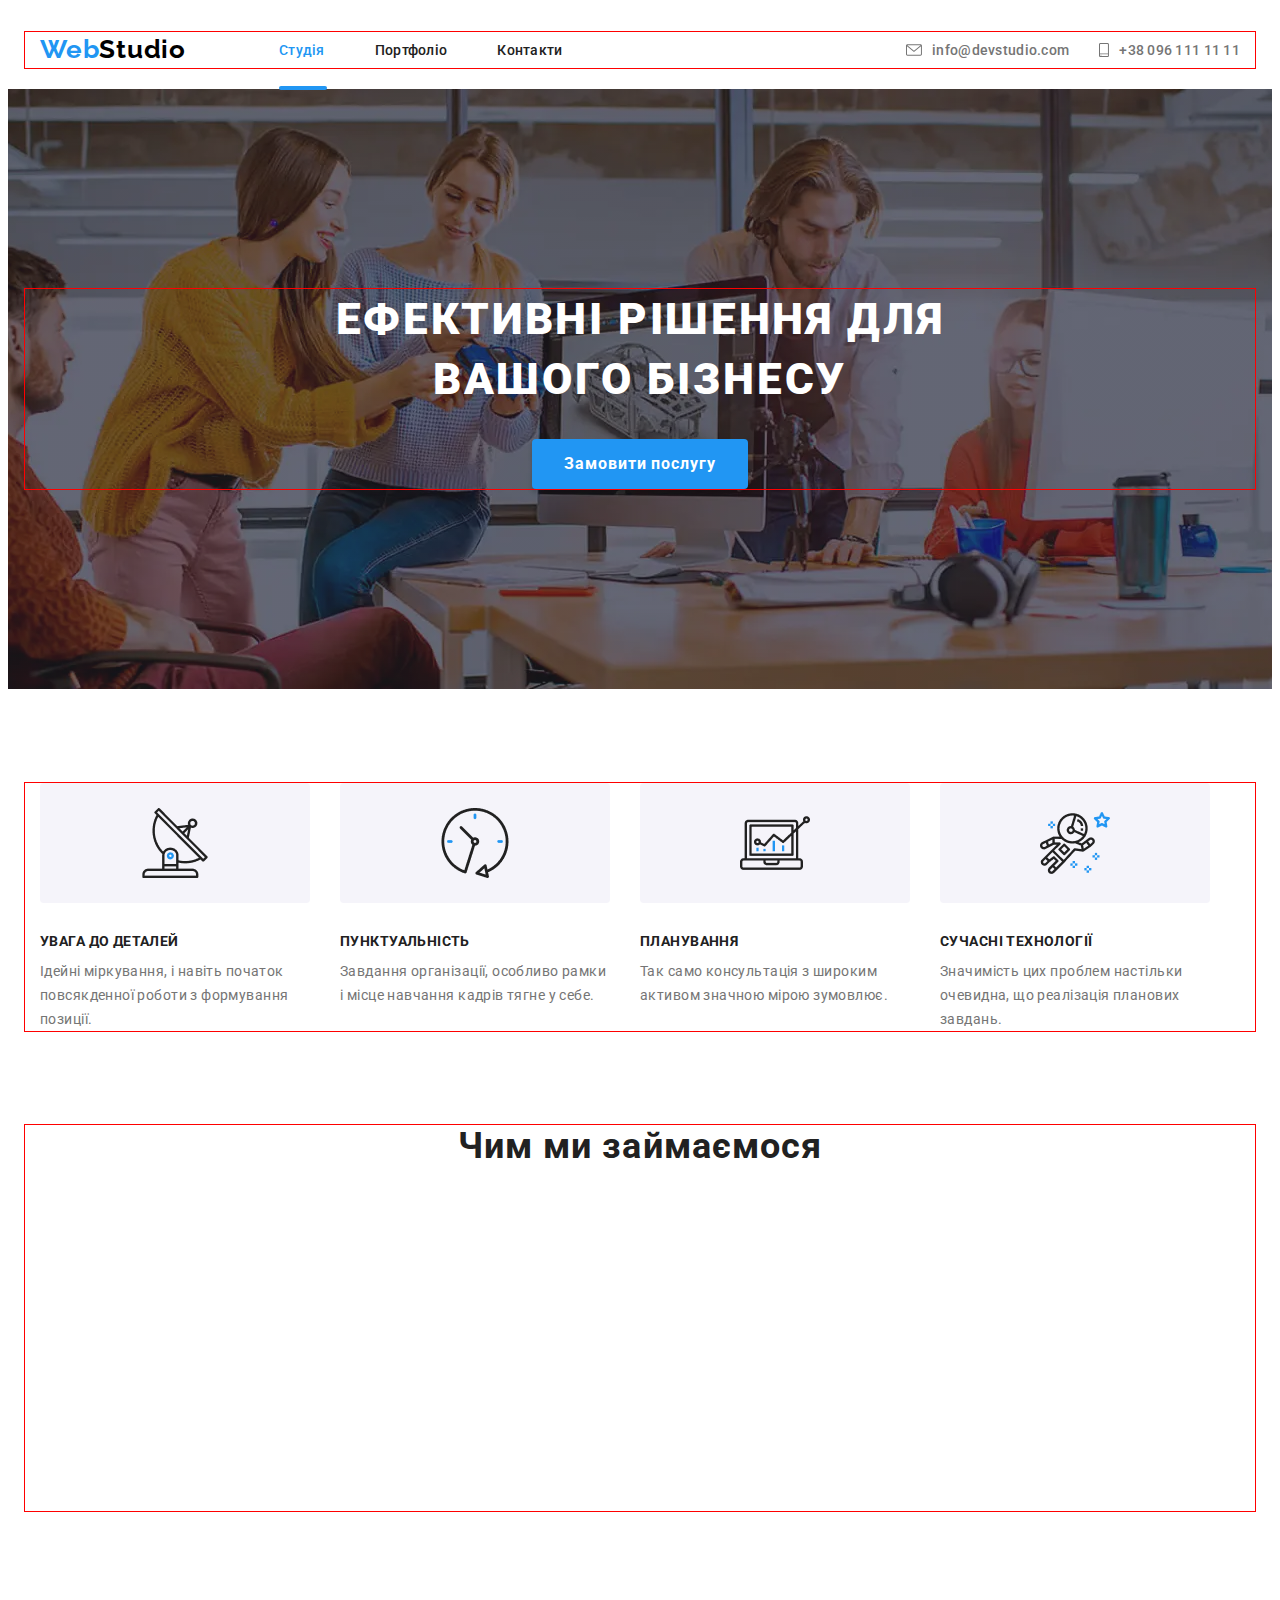
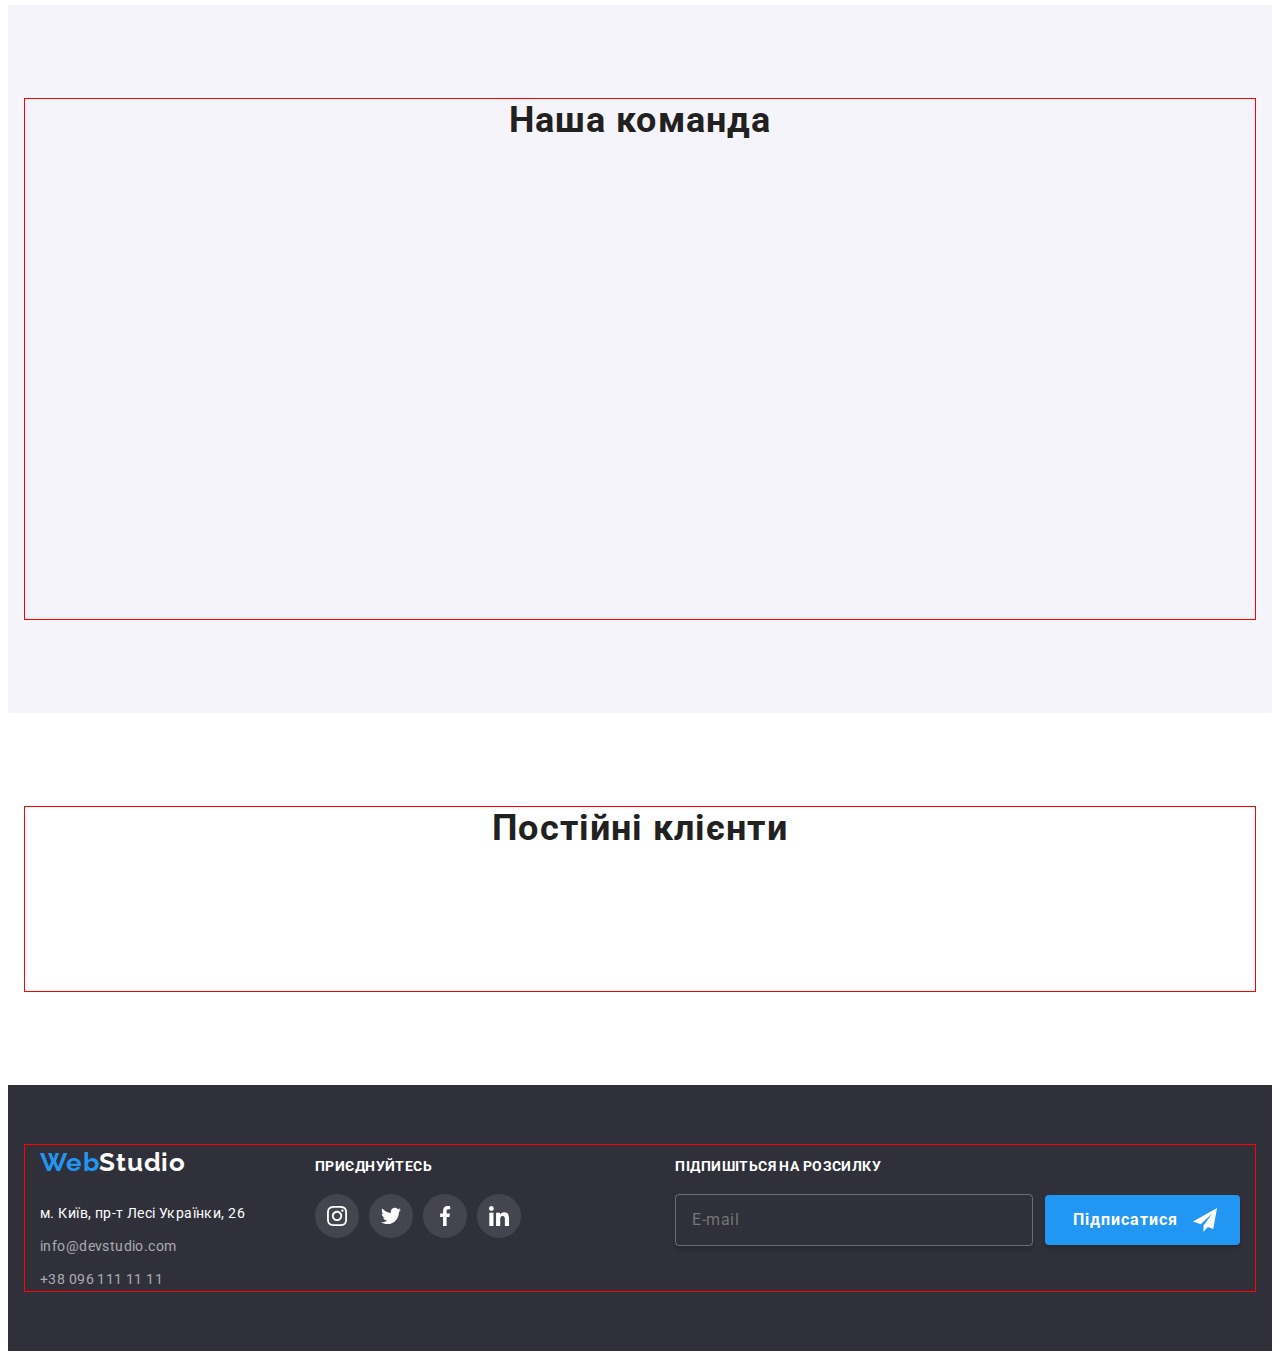
<file: index.html>
<!DOCTYPE html>
<html lang="en">
<head>
    <meta charset="UTF-8">
    <meta name="viewport" content="width=device-width, initial-scale=1.0">
    <title>WebStudio</title>
    <link rel="preconnect" href="https://fonts.googleapis.com">
    <link rel="preconnect" href="https://fonts.gstatic.com" crossorigin>
    <link
        href="https://fonts.googleapis.com/css2?family=Raleway:ital,wght@0,100..900;1,100..900&family=Roboto:ital,wght@0,100;0,300;0,400;0,500;0,700;0,900;1,100;1,300;1,400;1,500;1,700;1,900&display=swap"
        rel="stylesheet">
    <link rel="stylesheet" href="https://cdnjs.cloudflare.com/ajax/libs/modern-normalize/3.0.1/modern-normalize.min.css"
        integrity="sha512-q6WgHqiHlKyOqslT/lgBgodhd03Wp4BEqKeW6nNtlOY4quzyG3VoQKFrieaCeSnuVseNKRGpGeDU3qPmabCANg=="
        crossorigin="anonymous" referrerpolicy="no-referrer" />
    <link rel="stylesheet" href="https://cdnjs.cloudflare.com/ajax/libs/animate.css/4.1.1/animate.min.css" />
    <link href="https://unpkg.com/aos@2.3.1/dist/aos.css" rel="stylesheet">
    <link rel="stylesheet" href="./css/main.min.css">
</head>
<body>
    <header class="header">
        <div class="container header__box">
            <div class="header__menubox">
                <a href="./index.html" class="header__logo animate__animated animate__backInLeft">Web<span
                        class="header__span">Studio</span></a>
                <button class="header__burgermenu" type="button" data-menu-open>
                    <svg class="burgermenu__icon">
                        <use href="./img/symbol-defs.svg#icon-burger_menu"></use>
                    </svg>
                </button>
            </div>
            <nav class="header__nav">
                <ul class="nav__list">
                    <li class="nav__item">
                        <a href="./index.html" class="nav__studio active__page">Студія</a>
                    </li>
                    <li class="nav__item">
                        <a href="./portfolio.html" class="nav__portfoliolink">Портфоліо</a>
                    </li>
                    <li class="nav__item">
                        <a href="#" class="nav__contacts">Контакти</a>
                    </li>
                </ul>
            </nav>
            <ul class="header__list">
                <li class="header__item">
                    <a href="mailto:info@devstudio.com" class="header__link">
                        <svg class="header__icon">
                            <use href="./img/symbol-defs.svg#icon-email"></use>
                        </svg>info@devstudio.com
                    </a>
                </li>
                <li class="header__item">
                    <a href="tel:+380961111111" class="header__link">
                        <svg class="header__icon">
                            <use href="./img/symbol-defs.svg#icon-phone"></use>
                        </svg>+38 096 111 11 11
                    </a>
                </li>
            </ul>
            <div class="menu is-hidden" data-menu>
                <button class="menu__buttonclose" data-menu-close>
                    <svg class="menu__iconclose">
                        <use href="./img/symbol-defs.svg#icon-close"></use>
                    </svg>
                </button>
                <ul class="menu__bill">
                    <li class="bill__item">
                        <a href="#" class="bill__link active__link">Студія</a>
                    </li>
                    <li class="bill__item">
                        <a href="./portfolio.html" class="bill__link">Портфоліо</a>
                    </li>
                    <li class="bill__item">
                        <a href="#" class="bill__link">Контакти</a>
                    </li>
                </ul>
                <ul class="menu__docket">
                    <li class="docket__item">
                        <a href="tel:+380961111111" class="docket__tel">
                            +38 096 111 11 11
                        </a>
                    </li>
                    <li class="docket__item">
                        <a href="mailto:info@devstudio.com" class="docket__email">
                            info@devstudio.com
                        </a>
                    </li>
                </ul>
                <ul class="menu__catalogue">
                    <li class="catalogue__item">
                        <a href="#" class="catalogue__link">Instagram</a>
                    </li>
                    <li class="catalogue__item">
                        <a href="#" class="catalogue__link">Twitter</a>
                    </li>
                    <li class="catalogue__item">
                        <a href="#" class="catalogue__link">Facebook</a>
                    </li>
                    <li class="catalogue__item">
                        <a href="#" class="catalogue__link bordernone">LinkedIn</a>
                    </li>
                </ul>
            </div>
        </div>
    </header>
    <main>
        <section class="hero">
            <div class="container">
                <h1 class="hero__title">Ефективні рішення для вашого бізнесу</h1>
                <button type="button" class="hero__button" data-modal-open>Замовити послугу</button>
            </div>
        </section>
        <section class="work">
            <div class="container">
                <ul class="work__list">
                    <li class="work__item">
                        <h2 class="work__title">
                            УВАГА ДО ДЕТАЛЕЙ
                        </h2>
                        <p class="work__desc">
                            Ідейні міркування, і навіть початок повсякденної роботи з формування позиції.
                        </p>
                    </li>
                    <li class="work__item">
                        <h2 class="work__title">
                            ПУНКТУАЛЬНІСТЬ
                        </h2>
                        <p class="work__desc">
                            Завдання організації, особливо рамки і місце навчання кадрів тягне у себе.
                        </p>
                    </li>
                    <li class="work__item">
                        <h2 class="work__title">
                            ПЛАНУВАННЯ
                        </h2>
                        <p class="work__desc">
                            Так само консультація з широким активом значною мірою зумовлює.
                        </p>
                    </li>
                    <li class="work__item">
                        <h2 class="work__title">
                            СУЧАСНІ ТЕХНОЛОГІЇ
                        </h2>
                        <p class="work__desc">
                            Значимість цих проблем настільки очевидна, що реалізація планових завдань.
                        </p>
                    </li>
                </ul>
            </div>
        </section>
        <section class="whatwedo">
            <div class="container">
                <h2 class="whatwedo__title">Чим ми займаємося</h2>
                <ul class="whatwedo__list">
                    <li class="whatwedo__item" data-aos="fade-up">
                        <picture>
                            <source srcset="./img/desktop/pc_desktop@1x.webp 1x, ./img/desktop/pc_desktop@2x.webp 2x" media="(min-width:1200px)">
                            <img src="./img/tablet.jpg" alt="tablet" class="whatwedo-img">
                        </picture>
                        <p class="whatwedo__desc">Десктопні додатки</p>
                    </li>
                    <li class="whatwedo__item" data-aos="fade-up">
                        <picture>
                            <source srcset="./img/desktop/phone_desktop@1x.webp 1x, ./img/desktop/phone_desktop@2x.webp 2x" media="(min-width:1200px)">
                            <img src="./img/leptop.jpg" alt="leptop" class="whatwedo-img">
                        </picture>
                        <p class="whatwedo__desc">Мобільні додатки</p>
                    </li>
                    <li class="whatwedo__item" data-aos="fade-up">
                        <picture>
                            <source srcset="./img/desktop/tablet_desktop@1x.webp 1x, ./img/desktop/tablet_desktop@2x.webp 2x" media="(min-width:1200px)">
                            <img src="./img/ipad.jpg" alt="ipad" class="whatwedo-img">
                        </picture>
                        <p class="whatwedo__desc">Дизайнерські рішення</p>
                    </li>
                </ul>
            </div>
        </section>
        <section class="ourteam">
            <div class="container">
                <h2 class="ourteam__title">Наша команда</h2>
                <ul class="ourteam__list">
                    <li class="ourteam__item" data-aos="fade-right">
                        <picture>
                            <source srcset="./img/desktop/igor_desktop@1x.webp 1x, ./img/desktop/igor_desktop@2x.webp 2x" media="(min-width:1200px)">
                            <source srcset="./img/tablet/igor_tablet@1x.webp 1x, ./img/tablet/igor_tablet@2x.webp 2x" media="(min-width:768px)">
                            <source srcset="./img/mobile/igor_mobile@1x.webp 1x, ./img/mobile/igor_mobile@2x.webp 2x" media="(max-width:767px)">
                            <img src="./img/igor.jpg" alt="igor_Product Designer" class="ourteam__img">
                        </picture>
                        <div class="ourteam__box">
                            <h3 class="ourteam__text">Ігор Дем'яненко</h3>
                            <p class="ourteam__desc">Product Designer</p>
                            <ul class="ourteam__roster">
                                <li class="roster__item">
                                    <a href="#" class="roster__link">
                                        <svg class="roster__image">
                                            <use href="./img/symbol-defs.svg#icon-instagram"></use>
                                        </svg>
                                    </a>
                                </li>
                                <li class="roster__item">
                                    <a href="#" class="roster__link">
                                        <svg class="roster__image">
                                            <use href="./img/symbol-defs.svg#icon-twitter"></use>
                                        </svg>
                                    </a>
                                </li>
                                <li class="roster__item">
                                    <a href="#" class="roster__link">
                                        <svg class="roster__image">
                                            <use href="./img/symbol-defs.svg#icon-facebook"></use>
                                        </svg>
                                    </a>
                                </li>
                                <li class="roster__item">
                                    <a href="#" class="roster__link">
                                        <svg class="roster__image">
                                            <use href="./img/symbol-defs.svg#icon-linkedin"></use>
                                        </svg>
                                    </a>
                                </li>
                            </ul>
                        </div>
                    </li>
                    <li class="ourteam__item" data-aos="fade-right">
                        <picture>
                            <source srcset="./img/desktop/olga_desktop@1x.webp 1x, ./img/desktop/olga_desktop@2x.webp 2x" media="(min-width:1200px)">
                            <source srcset="./img/tablet/olga_tablet@1x.webp 1x, ./img/tablet/olga_tablet@2x.webp 2x" media="(min-width:768px)">
                            <source srcset="./img/mobile/olga_mobile@1x.webp 1x, ./img/mobile/olga_mobile@2x.webp 2x" media="(max-width:767px)">
                            <img srcset="./img/olga.jpg" alt="olga_FrontendDeveloper" class="ourteam__img">
                        </picture>
                        <div class="ourteam__box">
                            <h3 class="ourteam__text">Ольга Рєпіна</h3>
                            <p class="ourteam__desc">Frontend Developer</p>
                            <ul class="ourteam__roster">
                                <li class="roster__item">
                                    <a href="#" class="roster__link">
                                        <svg class="roster__image">
                                            <use href="./img/symbol-defs.svg#icon-instagram"></use>
                                        </svg>
                                    </a>
                                </li>
                                <li class="roster__item">
                                    <a href="#" class="roster__link">
                                        <svg class="roster__image">
                                            <use href="./img/symbol-defs.svg#icon-twitter"></use>
                                        </svg>
                                    </a>
                                </li>
                                <li class="roster__item">
                                    <a href="#" class="roster__link">
                                        <svg class="roster__image">
                                            <use href="./img/symbol-defs.svg#icon-facebook"></use>
                                        </svg>
                                    </a>
                                </li>
                                <li class="roster__item">
                                    <a href="#" class="roster__link">
                                        <svg class="roster__image">
                                            <use href="./img/symbol-defs.svg#icon-linkedin"></use>
                                        </svg>
                                    </a>
                                </li>
                            </ul>
                        </div>
                    </li>
                    <li class="ourteam__item" data-aos="fade-right">
                        <picture>
                            <source srcset="./img/desktop/mikola_desktop@1x.webp 1x, ./img/desktop/mikola_desktop@2x.webp 2x" media="(min-width:1200px)">
                            <source srcset="./img/tablet/mikola_tablet@1x.webp 1x, ./img/tablet/mikola_tablet@2x.webp 2x" media="(min-width:768px)">
                            <source srcset="./img/mobile/mikola_mobile@1x.webp 1x, ./img/mobile/mikola_mobile@2x.webp 2x" media="(max-width:767px)">
                            <img src="./img/mikola.jpg" alt="mikola_Marketing" class="ourteam__img">
                        </picture>
                        <div class="ourteam__box">
                            <h3 class="ourteam__text">Микола Тарасов</h3>
                            <p class="ourteam__desc">Marketing</p>
                            <ul class="ourteam__roster">
                                <li class="roster__item">
                                    <a href="#" class="roster__link">
                                        <svg class="roster__image">
                                            <use href="./img/symbol-defs.svg#icon-instagram"></use>
                                        </svg>
                                    </a>
                                </li>
                                <li class="roster__item">
                                    <a href="#" class="roster__link">
                                        <svg class="roster__image">
                                            <use href="./img/symbol-defs.svg#icon-twitter"></use>
                                        </svg>
                                    </a>
                                </li>
                                <li class="roster__item">
                                    <a href="#" class="roster__link">
                                        <svg class="roster__image">
                                            <use href="./img/symbol-defs.svg#icon-facebook"></use>
                                        </svg>
                                    </a>
                                </li>
                                <li class="roster__item">
                                    <a href="#" class="roster__link">
                                        <svg class="roster__image">
                                            <use href="./img/symbol-defs.svg#icon-linkedin"></use>
                                        </svg>
                                    </a>
                                </li>
                            </ul>
                        </div>
                    </li>
                    <li class="ourteam__item" data-aos="fade-right">
                        <picture>
                            <source srcset="./img/desktop/michailo_desktop@1x.webp 1x,./img/desktop/michailo_desktop@2x.webp 2x" media="(min-width:1200px)">
                            <source srcset="./img/tablet/michailo_tablet@1x.webp 1x, ./img/tablet/michailo_tablet@2x.webp 2x" media="(min-width:768px)">
                            <source srcset="./img/mobile/michailo_mobile@1x.webp 1x, ./img/mobile/michailo_mobile@2x.webp 2x" media="(max-width:767px)">
                            <img src="./img/michailo.jpg" alt="michailo_UIDesigner" class="ourteam__img">
                        </picture>
                        <div class="ourteam__box">
                            <h3 class="ourteam__text">Михайло Єрмаков</h3>
                            <p class="ourteam__desc">UI Designer</p>
                            <ul class="ourteam__roster">
                                <li class="roster__item">
                                    <a href="#" class="roster__link">
                                        <svg class="roster__image">
                                            <use href="./img/symbol-defs.svg#icon-instagram"></use>
                                        </svg>
                                    </a>
                                </li>
                                <li class="roster__item">
                                    <a href="#" class="roster__link">
                                        <svg class="roster__image">
                                            <use href="./img/symbol-defs.svg#icon-twitter"></use>
                                        </svg>
                                    </a>
                                </li>
                                <li class="roster__item">
                                    <a href="#" class="roster__link">
                                        <svg class="roster__image">
                                            <use href="./img/symbol-defs.svg#icon-facebook"></use>
                                        </svg>
                                    </a>
                                </li>
                                <li class="roster__item">
                                    <a href="#" class="roster__link">
                                        <svg class="roster__image">
                                            <use href="./img/symbol-defs.svg#icon-linkedin"></use>
                                        </svg>
                                    </a>
                                </li>
                            </ul>
                        </div>
                    </li>
                </ul>
            </div>
        </section>
        <section class="clients">
            <div class="container">
                <h2 class="clients__title">Постійні клієнти</h2>
                <ul class="clients__schedule">
                    <li class="schedule__item" data-aos="fade-up">
                        <a href="#" class="schedule__link">
                            <svg class="schedule__image">
                                <use href="./img/symbol-defs.svg#icon-ya_co"></use>
                            </svg>
                        </a>
                    </li>
                    <li class="schedule__item" data-aos="fade-up">
                        <a href="#" class="schedule__link">
                            <svg class="schedule__image">
                                <use href="./img/symbol-defs.svg#icon-tag_line_here"></use>
                            </svg>
                        </a>
                    </li>
                    <li class="schedule__item" data-aos="fade-up">
                        <a href="#" class="schedule__link">
                            <svg class="schedule__image">
                                <use href="./img/symbol-defs.svg#icon-company"></use>
                            </svg>
                        </a>
                    </li>
                    <li class="schedule__item" data-aos="fade-up">
                        <a href="#" class="schedule__link">
                            <svg class="schedule__image fooster__peters">
                                <use href="./img/symbol-defs.svg#icon-fooster_peters"></use>
                            </svg>
                        </a>
                    </li>
                    <li class="schedule__item" data-aos="fade-up">
                        <a href="#" class="schedule__link">
                            <svg class="schedule__image">
                                <use href="./img/symbol-defs.svg#icon-brand"></use>
                            </svg>
                        </a>
                    </li>
                    <li class="schedule__item" data-aos="fade-up">
                        <a href="#" class="schedule__link">
                            <svg class="schedule__image">
                                <use href="./img/symbol-defs.svg#icon-tag_line"></use>
                            </svg>
                        </a>
                    </li>
                </ul>
            </div>
        </section>
    </main>
    <footer class="footer">
        <div class="container footerbox">
            <div class="footer__informationbox">
                <div class="footer__adressbox">
                    <a href="./index.html" class="footer__logo">Web<span class="footer__span">Studio</span></a>
                    <address class="footer__adress">
                        <a href="https://www.google.com/maps/place/ул.+Леси+Украинки,+26,+Киев,+02000/@50.5190801,30.4336481,17z/data=!3m1!4b1!4m10!1m2!2m1!1z0LwuINCa0LjRl9CyLCDQv9GALdGCINCb0LXRgdGWINCj0LrRgNCw0ZfQvdC60LgsIDI2!3m6!1s0x40d4d29b9e369069:0xff64663a5fd75cd5!8m2!3d50.5190802!4d30.4385136!15sCjPQvC4g0JrQuNGX0LIsINC_0YAt0YIg0JvQtdGB0ZYg0KPQutGA0LDRl9C90LrQuCwgMjaSARBnZW9jb2RlZF9hZGRyZXNz4AEA!16s%2Fg%2F11hz60_tnl?entry=ttu"
                            target="_blank" class="footer__link">м. Київ, пр-т Лесі Українки, 26</a>
                        <ul class="footer__list">
                            <li class="footer__item">
                                <a href="mailto:info@devstudio.com" class="footer__gmail">info@devstudio.com</a>
                            </li>
                            <li class="footer__item">
                                <a href="tel:+380961111111" class="footer__phone">+38 096 111 11 11</a>
                            </li>
                        </ul>
                    </address>
                </div>
                <div class="footer__linkbox">
                    <h2 class="linkbox__title">приєднуйтесь</h2>
                    <ul class="linkbox__checklist">
                        <li class="checklist__item">
                            <a href="#" class="checklist__link">
                                <svg class="checklist__image">
                                    <use href="./img/symbol-defs.svg#icon-instagram"></use>
                                </svg>
                            </a>
                        </li>
                        <li class="checklist__item">
                            <a href="#" class="checklist__link">
                                <svg class="checklist__image">
                                    <use href="./img/symbol-defs.svg#icon-twitter"></use>
                                </svg>
                            </a>
                        </li>
                        <li class="checklist__item">
                            <a href="#" class="checklist__link">
                                <svg class="checklist__image">
                                    <use href="./img/symbol-defs.svg#icon-facebook"></use>
                                </svg>
                            </a>
                        </li>
                        <li class="checklist__item">
                            <a href="#" class="checklist__link">
                                <svg class="checklist__image">
                                    <use href="./img/symbol-defs.svg#icon-linkedin"></use>
                                </svg>
                            </a>
                        </li>
                    </ul>
                </div>
            </div>
            <div class="footer__forms">
                <h2 class="forms__title">Підпишіться на розсилку</h2>
                <form class="forms__shape">
                    <input type="email" class="shape__entry" placeholder="E-mail" required>
                    <button type="submit" class="shape__submit">Підписатися
                        <svg class="submit__icon">
                            <use href="./img/symbol-defs.svg#icon-telegram"></use>
                        </svg>
                    </button>
                </form>
            </div>
        </div>
    </footer>
    <div class="backdrop is-hidden" data-modal>
        <div class="modal">
            <button type="button" class="modal__buttonclose" data-modal-close>
                <svg class="buttonclose__icon">
                    <use href="./img/symbol-defs.svg#icon-close"></use>
                </svg>
            </button>
            <h2 class="modal__title">Залиште свої дані, ми вам передзвонимо</h2>
            <form class="modal__pattern">
                <ul class="pattern__register">
                    <li class="register__item">
                        <label class="register__text">Ім'я
                            <input type="text" class="register__entry" required>
                            <svg class="register__icon">
                                <use href="./img/symbol-defs.svg#icon-black_person"></use>
                            </svg>
                        </label>
                    </li>
                    <li class="register__item">
                        <label class="register__text">Телефон
                            <input type="tel" class="register__entry" required>
                            <svg class="register__icon">
                                <use href="./img/symbol-defs.svg#icon-black_phone"></use>
                            </svg>
                        </label>
                    </li>
                    <li class="register__item">
                        <label class="register__text">Пошта
                            <input type="email" class="register__entry" required>
                            <svg class="register__icon">
                                <use href="./img/symbol-defs.svg#icon-black_email"></use>
                            </svg>
                        </label>
                    </li>
                </ul>
                <label class="pattern__text">Коментар
                    <textarea class="pattern__entry" placeholder="Введіть текст"></textarea>
                </label>
                <div class="descterms">
                    <input type="checkbox" class="descterms__checkbox" id="descterms-checkbox" required>
                    <label class="descterms__text" for="descterms-checkbox">Погоджуюся з розсилкою та приймаю <a
                            class="descterms__link" href="#">Умови
                            договору</a>
                    </label>
                </div>
                <button type="submit" class="pattern__submit">Відправити</button>
            </form>
        </div>
    </div>
    <script src="./js/modal.js"></script>
    <script src="./js/mobile-menu.js"></script>
    <script src="https://unpkg.com/aos@2.3.1/dist/aos.js"></script>
    <script>
        AOS.init();
    </script>
</body>
</html>
</file>
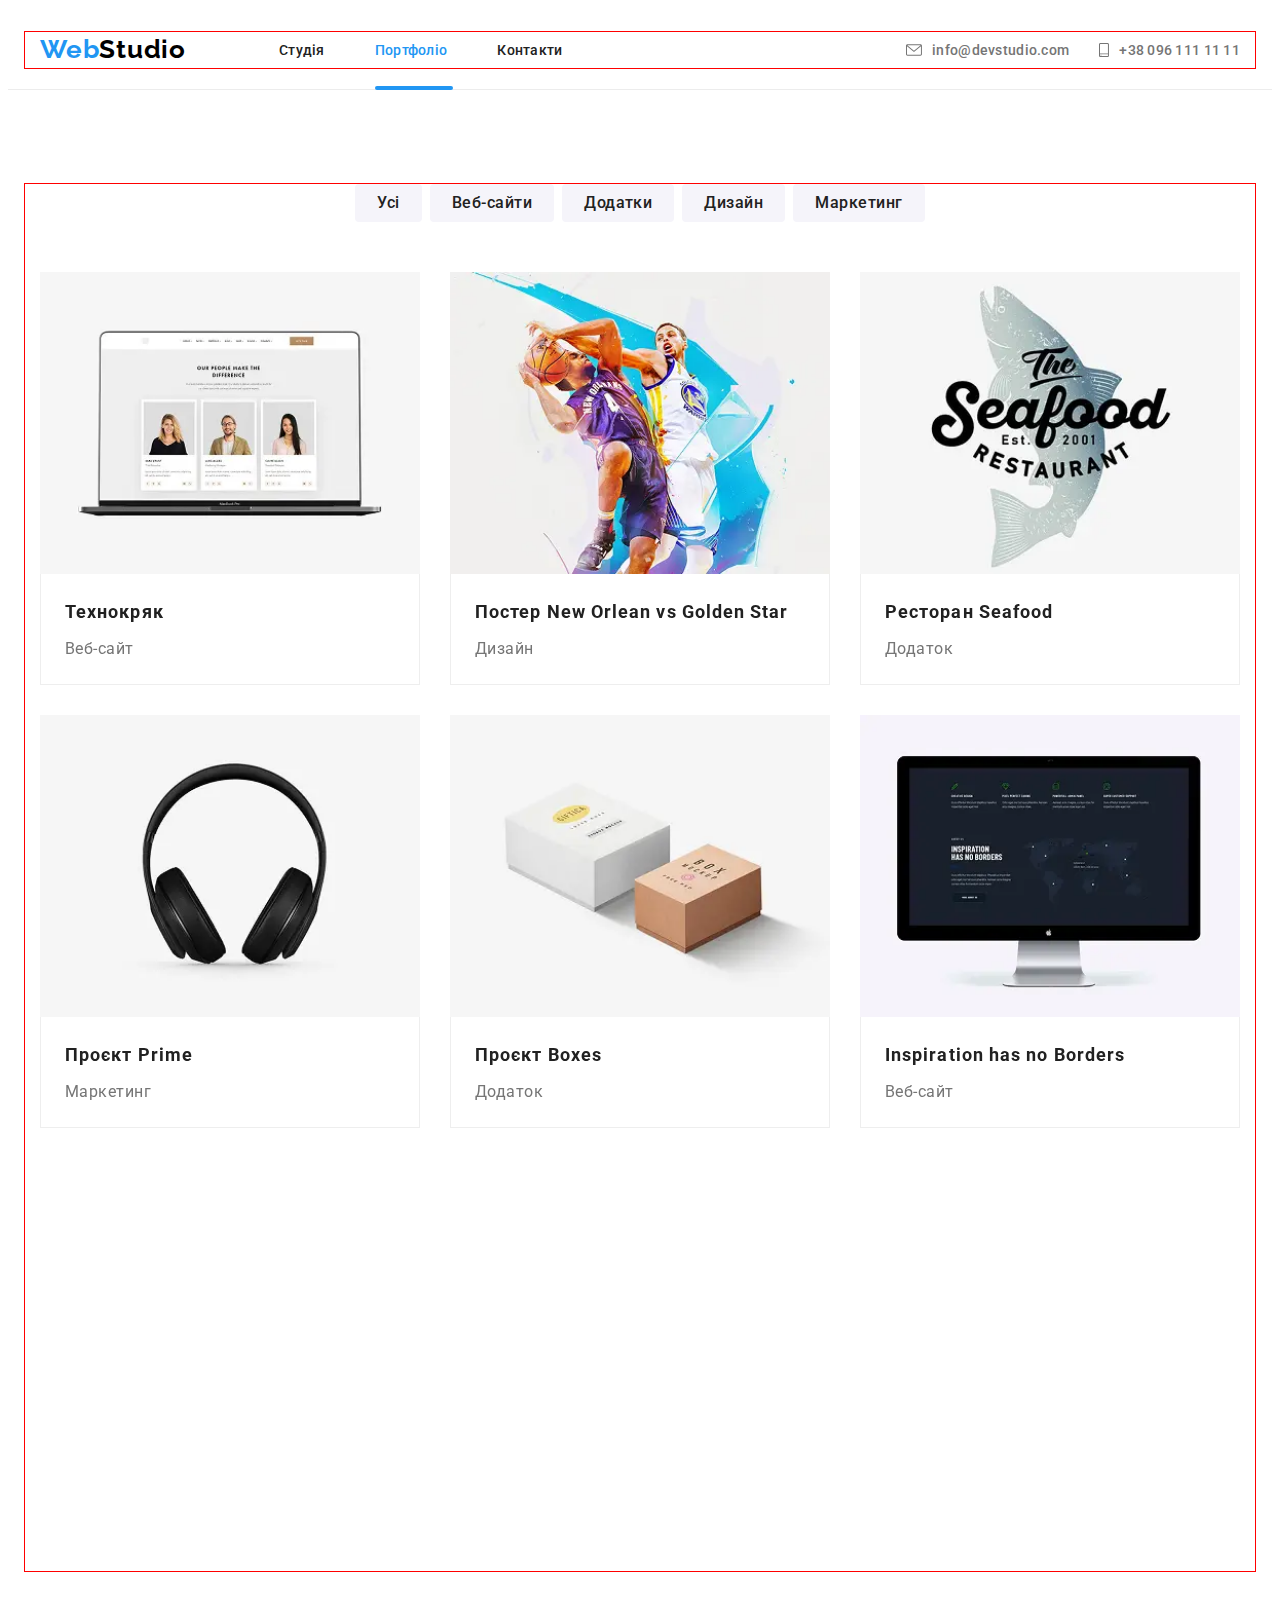
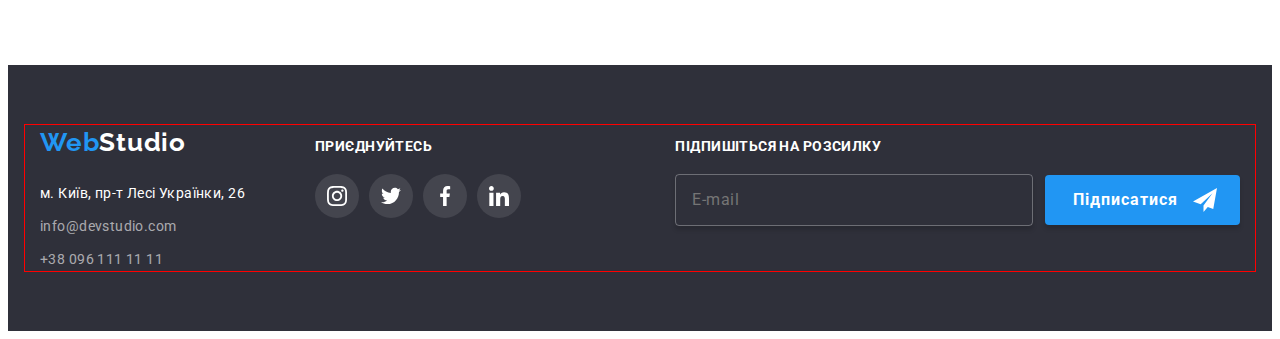
<file: portfolio.html>
<!DOCTYPE html>
<html lang="en">
<head>
    <meta charset="UTF-8">
    <meta name="viewport" content="width=device-width, initial-scale=1.0">
    <title>Portfolio</title>
    <link rel="preconnect" href="https://fonts.googleapis.com">
    <link rel="preconnect" href="https://fonts.gstatic.com" crossorigin>
    <link
        href="https://fonts.googleapis.com/css2?family=Raleway:ital,wght@0,100..900;1,100..900&family=Roboto:ital,wght@0,100;0,300;0,400;0,500;0,700;0,900;1,100;1,300;1,400;1,500;1,700;1,900&display=swap"
        rel="stylesheet">
    <link rel="stylesheet" href="https://cdnjs.cloudflare.com/ajax/libs/modern-normalize/3.0.1/modern-normalize.min.css"
        integrity="sha512-q6WgHqiHlKyOqslT/lgBgodhd03Wp4BEqKeW6nNtlOY4quzyG3VoQKFrieaCeSnuVseNKRGpGeDU3qPmabCANg=="
        crossorigin="anonymous" referrerpolicy="no-referrer" />
    <link href="https://unpkg.com/aos@2.3.1/dist/aos.css" rel="stylesheet">
    <link rel="stylesheet" href="./css/main.min.css">
</head>
<body>
    <header class="header">
        <div class="container header__box">
            <div class="header__menubox">
                <a href="./index.html" class="header__logo animate__animated animate__backInLeft">Web<span
                        class="header__span">Studio</span></a>
                <button class="header__burgermenu" type="button" data-menu-open>
                    <svg class="burgermenu__icon">
                        <use href="./img/symbol-defs.svg#icon-burger_menu"></use>
                    </svg>
                </button>
            </div>
            <nav class="header__nav">
                <ul class="nav__list">
                    <li class="nav__item">
                        <a href="./index.html" class="nav__studiolink">Студія</a>
                    </li>
                    <li class="nav__item">
                        <a href="./portfolio.html" class="nav__portfolio active__page">Портфоліо</a>
                    </li>
                    <li class="nav__item">
                        <a href="#" class="nav__contacts">Контакти</a>
                    </li>
                </ul>
            </nav>
            <ul class="header__list">
                <li class="header__item">
                    <a href="mailto:info@devstudio.com" class="header__link">
                        <svg class="header__icon">
                            <use href="./img/symbol-defs.svg#icon-email"></use>
                        </svg>info@devstudio.com
                    </a>
                </li>
                <li class="header__item">
                    <a href="tel:+380961111111" class="header__link">
                        <svg class="header__icon">
                            <use href="./img/symbol-defs.svg#icon-phone"></use>
                        </svg>+38 096 111 11 11
                    </a>
                </li>
            </ul>
            <div class="menu is-hidden" data-menu>
                <button class="menu__buttonclose" data-menu-close>
                    <svg class="menu__iconclose">
                        <use href="./img/symbol-defs.svg#icon-close"></use>
                    </svg>
                </button>
                <ul class="menu__bill">
                    <li class="bill__item">
                        <a href="./index.html" class="bill__link ">Студія</a>
                    </li>
                    <li class="bill__item">
                        <a href="#" class="bill__link active__link">Портфоліо</a>
                    </li>
                    <li class="bill__item">
                        <a href="#" class="bill__link">Контакти</a>
                    </li>
                </ul>
                <ul class="menu__docket">
                    <li class="docket__item">
                        <a href="tel:+380961111111" class="docket__tel">
                            +38 096 111 11 11
                        </a>
                    </li>
                    <li class="docket__item">
                        <a href="mailto:info@devstudio.com" class="docket__email">
                            info@devstudio.com
                        </a>
                    </li>
                </ul>
                <ul class="menu__catalogue">
                    <li class="catalogue__item">
                        <a href="#" class="catalogue__link">Instagram</a>
                    </li>
                    <li class="catalogue__item">
                        <a href="#" class="catalogue__link">Twitter</a>
                    </li>
                    <li class="catalogue__item">
                        <a href="#" class="catalogue__link">Facebook</a>
                    </li>
                    <li class="catalogue__item">
                        <a href="#" class="catalogue__link bordernone">LinkedIn</a>
                    </li>
                </ul>
            </div>
        </div>
    </header>
    <main>
        <section class="portfolio">
            <div class="container">
                <div class="portfolio__buttonbox">
                    <button type="button" class="portfolio__button">
                        Усі
                    </button>
                    <button type="button" class="portfolio__button">
                        Веб-сайти
                    </button>
                    <button type="button" class="portfolio__button">
                        Додатки
                    </button>
                    <button type="button" class="portfolio__button">
                        Дизайн
                    </button>
                    <button type="button" class="portfolio__button">
                        Маркетинг
                    </button>
                </div>
                <ul class="portfolio__mainlist">
                    <li class="mainlist__item" data-aos="flip-left">
                        <div class="mainlist__imagebox">
                            <picture>
                                <source srcset="./img/desktop/lpwebsite_desktop@1x.webp 1x, ./img/desktop/lpwebsite_desktop@2x.webp 2x" media="(min-width:1200px)">
                                <source srcset="./img/tablet/lpwebsite_tablet@1x.webp 1x, ./img/tablet/lpwebsite_tablet@2x.webp 2x" media="(min-width:768px)">
                                <source srcset="./img/mobile/lpwebsite_mobile@1x.webp 1x, ./img/mobile/lpwebsite_mobile@2x.webp 2x" media="(max-width:767px)">
                                <img src="./img/leptop_website.jpg" alt="leptop_website" class="mainlist__img">
                            </picture>
                            <p class="mainlist__subject">Ресурс пропонує комплексні пропозиції з різним рівнем
                                функціоналу та
                                сервісів. Все це дозволить відвідувачу отримати вичерпні відомості про компанію чи
                                приватну
                                особу.</p>
                        </div>
                        <div class="mainlist__box">
                            <h1 class="mainlist__text">Технокряк</h1>
                            <p class="mainlist__desc size">Веб-сайт</p>
                        </div>
                    </li>
                    <li class="mainlist__item" data-aos="flip-left">
                        <div class="mainlist__imagebox">
                            <picture>
                                <source srcset="./img/desktop/basketball_desktop@1x.webp 1x, ./img/desktop/basketball_desktop@2x.webp 2x" media="(min-width:1200px)">
                                <source srcset="./img/tablet/basketball_tablet@1x.webp 1x, ./img/tablet/basketball_tablet@2x.webp 2x" media="(min-width:768px)">
                                <source srcset="./img/mobile/basketball_mobile@1x.webp 1x, ./img/mobile/basketball_mobile@2x.webp 2x" media="(max-width:767px)">
                                <img src="./img/basketball.jpg" alt="basketball" class="mainlist__img">
                            </picture>
                            <p class="mainlist__subject">Ресурс пропонує комплексні пропозиції з різним рівнем
                                функціоналу та
                                сервісів. Все це дозволить відвідувачу отримати вичерпні відомості про компанію чи
                                приватну
                                особу.</p>
                        </div>
                        <div class="mainlist__box">
                            <h1 class="mainlist__text">Постер New Orlean vs Golden Star</h1>
                            <p class="mainlist__desc">Дизайн</p>
                        </div>
                    </li>
                    <li class="mainlist__item" data-aos="flip-left">
                        <div class="mainlist__imagebox">
                            <picture>
                                <source srcset="./img/desktop/seafood_desktop@1x.webp 1x, ./img/desktop/seafood_desktop@2x.webp 2x" media="(min-width:1200px)">
                                <source srcset="./img/tablet/seafood_tablet@1x.webp 1x, ./img/tablet/seafood_tablet@2x.webp 2x" media="(min-width:768px)">
                                <source srcset="./img/mobile/seafood_mobile@1x.webp 1x, ./img/mobile/seafood_mobile@2x.webp 2x" media="(max-width:767px)">
                                <img src="./img/seafood.jpg" alt="logo_seafood" class="mainlist__img">
                            </picture>
                            <p class="mainlist__subject">Ресурс пропонує комплексні пропозиції з різним рівнем
                                функціоналу та
                                сервісів. Все це дозволить відвідувачу отримати вичерпні відомості про компанію чи
                                приватну
                                особу.</p>
                        </div>
                        <div class="mainlist__box">
                            <h1 class="mainlist__text">Ресторан Seafood</h1>
                            <p class="mainlist__desc">Додаток</p>
                        </div>
                    </li>
                    <li class="mainlist__item" data-aos="flip-left">
                        <div class="mainlist__imagebox">
                            <picture>
                                <source srcset="./img/desktop/headphones_desktop@1x.webp 1x, ./img/desktop/headphones_desktop@2x.webp 2x" media="(min-width:1200px)">
                                <source srcset="./img/tablet/headphones_tablet@1x.webp 1x, ./img/tablet/headphones_tablet@2x.webp 2x" media="(min-width:768px)">
                                <source srcset="./img/mobile/headphones_mobile@1x.webp 1x, ./img/mobile/headphones_mobile@2x.webp 2x" media="(max-width:767px)">
                                <img src="./img/headphones.jpg" alt="headphones" class="mainlist__img">
                            </picture>
                            <p class="mainlist__subject">Ресурс пропонує комплексні пропозиції з різним рівнем
                                функціоналу та
                                сервісів. Все це дозволить відвідувачу отримати вичерпні відомості про компанію чи
                                приватну
                                особу.</p>
                        </div>
                        <div class="mainlist__box">
                            <h1 class="mainlist__text">Проєкт Prime</h1>
                            <p class="mainlist__desc">Маркетинг</p>
                        </div>
                    </li>
                    <li class="mainlist__item" data-aos="flip-left">
                        <div class="mainlist__imagebox">
                            <picture>
                                <source srcset="./img/desktop/2box_desktop@1x.webp 1x, ./img/desktop/2box_desktop@2x.webp 2x" media="(min-width:1200px)">
                                <source srcset="./img/tablet/2box_tablet@1x.webp 1x, ./img/tablet/2box_tablet@2x.webp 2x" media="(min-width:768px)">
                                <source srcset="./img/mobile/2box_mobile@1x.webp 1x, ./img/mobile/2box_mobile@2x.webp 2x" media="(max-width:767px)">
                                <img src="./img/2box.jpg" alt="2_boxes" class="mainlist__img">
                            </picture>
                            <p class="mainlist__subject">Ресурс пропонує комплексні пропозиції з різним рівнем
                                функціоналу та
                                сервісів. Все це дозволить відвідувачу отримати вичерпні відомості про компанію чи
                                приватну
                                особу.</p>
                        </div>
                        <div class="mainlist__box">
                            <h1 class="mainlist__text">Проєкт Boxes</h1>
                            <p class="mainlist__desc">Додаток</p>
                        </div>
                    </li>
                    <li class="mainlist__item" data-aos="flip-left">
                        <div class="mainlist__imagebox">
                            <picture>
                                <source srcset="./img/desktop/monitor_desktop@1x.webp 1x, ./img/desktop/monitor_desktop@2x.webp 2x" media="(min-width:1200px)">
                                <source srcset="./img/tablet/monitor_tablet@1x.webp 1x, ./img/tablet/monitor_tablet@2x.webp 2x" media="(min-width:768px)">
                                <source srcset="./img/mobile/monitor_mobile@1x.webp 1x, ./img/mobile/monitor_mobile@2x.webp 2x" media="(max-width:767px)">
                                <img src="./img/monitor.jpg" alt="monitor" class="mainlist__img">
                            </picture>
                            <p class="mainlist__subject">Ресурс пропонує комплексні пропозиції з різним рівнем
                                функціоналу та
                                сервісів. Все це дозволить відвідувачу отримати вичерпні відомості про компанію чи
                                приватну
                                особу.</p>
                        </div>
                        <div class="mainlist__box">
                            <h1 class="mainlist__text">Inspiration has no Borders</h1>
                            <p class="mainlist__desc">Веб-сайт</p>
                        </div>
                    </li>
                    <li class="mainlist__item" data-aos="flip-left">
                        <div class="mainlist__imagebox">
                            <picture>
                                <source srcset="./img/desktop/book_desktop@1x.webp 1x, ./img/desktop/book_desktop@2x.webp 2x" media="(min-width:1200px)">
                                <source srcset="./img/tablet/book_tablet@1x.webp 1x, ./img/tablet/book_tablet@2x.webp 2x" media="(min-width:768px)">
                                <source srcset="./img/mobile/book_mobile@1x.webp 1x, ./img/mobile/book_mobile@2x.webp 2x" media="(max-width:767px)">
                                <img src="./img/book.jpg" alt="book_LimitedEdition" class="mainlist__img">
                            </picture>
                            <p class="mainlist__subject">Ресурс пропонує комплексні пропозиції з різним рівнем
                                функціоналу та
                                сервісів. Все це дозволить відвідувачу отримати вичерпні відомості про компанію чи
                                приватну
                                особу.</p>
                        </div>
                        <div class="mainlist__box">
                            <h1 class="mainlist__text">Видання Limited Edition</h1>
                            <p class="mainlist__desc">Дизайн</p>
                        </div>
                    </li>
                    <li class="mainlist__item" data-aos="flip-left">
                        <div class="mainlist__imagebox">
                            <picture>
                                <source srcset="./img/desktop/tag_desktop@1x.webp 1x, ./img/desktop/tag_desktop@2x.webp 2x" media="(min-width:1200px)">
                                <source srcset="./img/tablet/tag_tablet@1x.webp 1x, ./img/tablet/tag_tablet@2x.webp 2x" media="(min-width:768px)">
                                <source srcset="./img/mobile/tag_mobile@1x.webp 1x, ./img/mobile/tag_mobile@2x.webp 2x" media="(max-width:767px)">
                                <img src="./img/tag.jpg" alt="tag" class="mainlist__img">
                            </picture>
                            <p class="mainlist__subject">Ресурс пропонує комплексні пропозиції з різним рівнем
                                функціоналу та
                                сервісів. Все це дозволить відвідувачу отримати вичерпні відомості про компанію чи
                                приватну
                                особу.</p>
                        </div>
                        <div class="mainlist__box">
                            <h1 class="mainlist__text">Проєкт LAB</h1>
                            <p class="mainlist__desc">Маркетинг</p>
                        </div>
                    </li>
                    <li class="mainlist__item" data-aos="flip-left">
                        <div class="mainlist__imagebox">
                            <picture>
                                <source srcset="./img/desktop/lpwork_desktop@1x.webp 1x, ./img/desktop/lpwork_desktop@2x.webp 2x" media="(min-width:1200px)">
                                <source srcset="./img/tablet/lpwork_tablet@1x.webp 1x, ./img/tablet/lpwork_tablet@2x.webp 2x" media="(min-width:768px)">
                                <source srcset="./img/mobile/lpwork_mobile@1x.webp 1x, ./img/mobile/lpwork_mobile@2x.webp 2x" media="(max-width:767px)">
                                <img src="./img/leptop_work.jpg" alt="leptop_work" class="mainlist__img">
                            </picture>
                            <p class="mainlist__subject">Ресурс пропонує комплексні пропозиції з різним рівнем
                                функціоналу та
                                сервісів. Все це дозволить відвідувачу отримати вичерпні відомості про компанію чи
                                приватну
                                особу.</p>
                        </div>
                        <div class="mainlist__box">
                            <h1 class="mainlist__text">Growing Business</h1>
                            <p class="mainlist__desc">Додаток</p>
                        </div>
                    </li>

                </ul>
            </div>
        </section>
    </main>
    <footer class="footer">
        <div class="container footerbox">
            <div class="footer__informationbox">
                <div class="footer__adressbox">
                    <a href="./index.html" class="footer__logo">Web<span class="footer__span">Studio</span></a>
                    <address class="footer__adress">
                        <a href="https://www.google.com/maps/place/ул.+Леси+Украинки,+26,+Киев,+02000/@50.5190801,30.4336481,17z/data=!3m1!4b1!4m10!1m2!2m1!1z0LwuINCa0LjRl9CyLCDQv9GALdGCINCb0LXRgdGWINCj0LrRgNCw0ZfQvdC60LgsIDI2!3m6!1s0x40d4d29b9e369069:0xff64663a5fd75cd5!8m2!3d50.5190802!4d30.4385136!15sCjPQvC4g0JrQuNGX0LIsINC_0YAt0YIg0JvQtdGB0ZYg0KPQutGA0LDRl9C90LrQuCwgMjaSARBnZW9jb2RlZF9hZGRyZXNz4AEA!16s%2Fg%2F11hz60_tnl?entry=ttu"
                            target="_blank" class="footer__link">м. Київ, пр-т Лесі Українки, 26</a>
                        <ul class="footer__list">
                            <li class="footer__item">
                                <a href="mailto:info@devstudio.com" class="footer__gmail">info@devstudio.com</a>
                            </li>
                            <li class="footer__item">
                                <a href="tel:+380961111111" class="footer__phone">+38 096 111 11 11</a>
                            </li>
                        </ul>
                    </address>
                </div>
                <div class="footer__linkbox">
                    <h2 class="linkbox__title">приєднуйтесь</h2>
                    <ul class="linkbox__checklist">
                        <li class="checklist__item">
                            <a href="#" class="checklist__link">
                                <svg class="checklist__image">
                                    <use href="./img/symbol-defs.svg#icon-instagram"></use>
                                </svg>
                            </a>
                        </li>
                        <li class="checklist__item">
                            <a href="#" class="checklist__link">
                                <svg class="checklist__image">
                                    <use href="./img/symbol-defs.svg#icon-twitter"></use>
                                </svg>
                            </a>
                        </li>
                        <li class="checklist__item">
                            <a href="#" class="checklist__link">
                                <svg class="checklist__image">
                                    <use href="./img/symbol-defs.svg#icon-facebook"></use>
                                </svg>
                            </a>
                        </li>
                        <li class="checklist__item">
                            <a href="#" class="checklist__link">
                                <svg class="checklist__image">
                                    <use href="./img/symbol-defs.svg#icon-linkedin"></use>
                                </svg>
                            </a>
                        </li>
                    </ul>
                </div>
            </div>
            <div class="footer__forms">
                <h2 class="forms__title">Підпишіться на розсилку</h2>
                <form class="forms__shape">
                    <input type="email" class="shape__entry" placeholder="E-mail" required>
                    <button type="submit" class="shape__submit">Підписатися
                        <svg class="submit__icon">
                            <use href="./img/symbol-defs.svg#icon-telegram"></use>
                        </svg>
                    </button>
                </form>
            </div>
        </div>
    </footer>
    <script src="./js/mobile-menu.js"></script>
    <script src="https://unpkg.com/aos@2.3.1/dist/aos.js"></script>
    <script>
        AOS.init();
    </script>
</body>
</html>
</file>
<file: css/main.min.css>
a{text-decoration:none}ul{list-style:none;margin:0;padding:0}img{display:block;max-width:100%;width:100%;height:auto}h1,h2,h3,h4,p{margin:0}input,textarea{all:revert;outline:none;resize:none;margin:0;padding:0;border:0;font:inherit}button{padding:0;border:none;font:inherit;color:inherit;background-color:rgba(0,0,0,0);cursor:pointer}.container{max-width:1200px;padding-left:15px;padding-right:15px;margin:0 auto;outline:1px solid red}@media screen and (min-width: 480px){.container{width:480px}}@media screen and (min-width: 768px){.container{width:768px}}@media screen and (min-width: 1200px){.container{width:1200px}}body{font-family:"Roboto"}.modal .pattern__submit,.modal .pattern__entry,.modal .register__icon,.modal .register__entry,.modal .buttonclose__icon,.modal,.portfolio .mainlist__subject,.portfolio .mainlist__item,.portfolio__button,.nav__portfolio,.nav__studiolink,.footer .checklist__link,.clients .schedule__image,.clients .schedule__link,.ourteam .roster__image,.ourteam .roster__link,.menu .bill__link,.menu__iconclose,.header__icon,.header__link,.header .nav__portfoliolink,.header .nav__studio{transition-duration:250ms;transition-timing-function:cubic-bezier(0.4, 0, 0.2, 1)}.header{padding-top:16px;padding-bottom:16px}@media screen and (min-width: 768px){.header{padding-top:21px;padding-bottom:21px}}@media screen and (min-width: 1200px){.header{padding-top:24px;padding-bottom:21px}}.header__box{display:flex;justify-content:center;align-items:center;flex-wrap:wrap;flex-direction:row;gap:0px}.header__menubox{display:flex;justify-content:center;align-items:center;flex-wrap:nowrap;flex-direction:row;gap:130px;width:100%}@media screen and (min-width: 480px){.header .header__menubox{display:flex;justify-content:center;align-items:center;flex-wrap:nowrap;flex-direction:row;gap:276px}}@media screen and (min-width: 768px){.header .header__menubox{display:flex;justify-content:center;align-items:center;flex-wrap:wrap;flex-direction:row;gap:0px;width:auto}}.header__logo{color:#2196f3;font-family:Raleway;font-size:24px;font-weight:700;line-height:1.375;letter-spacing:.72px;width:100%}@media screen and (min-width: 768px){.header__logo{margin-right:93px;width:auto}}@media screen and (min-width: 1200px){.header__logo{font-size:26px;line-height:1.384615385;letter-spacing:.78px;margin-right:93px}}.header__span{color:#000;font-family:Raleway;font-size:24px;font-weight:700;line-height:1.375;letter-spacing:.72px}@media screen and (min-width: 1200px){.header__span{font-size:26px;line-height:1.384615385;letter-spacing:.78px}}.header__burgermenu{display:flex}@media screen and (min-width: 768px){.header__burgermenu{display:none}}.header .burgermenu__icon{width:40px;height:40px}.header .nav__list{display:none;justify-content:center;align-items:center;flex-wrap:wrap;flex-direction:row;gap:0px}@media screen and (min-width: 768px){.header .nav__list{display:flex;justify-content:center;align-items:center;flex-wrap:wrap;flex-direction:row;gap:50px}}.header .nav__studio{color:#212121;font-size:14px;font-weight:500;line-height:1.142857143;letter-spacing:.28px;position:relative;transition-property:color}.header .nav__studio:hover,.header .nav__studio:focus{color:#2196f3;font-size:14px;font-weight:500;line-height:1.142857143;letter-spacing:.28px}.header .nav__studio::after{content:" ";position:absolute;top:44px;display:block;width:48px;height:4px;border-radius:2px;background:#2196f3}.header .nav__portfoliolink{color:#212121;font-size:14px;font-weight:500;line-height:1.142857143;letter-spacing:.28px;transition-property:color}.header .nav__portfoliolink:hover,.header .nav__portfoliolink:focus{color:#2196f3;font-size:14px;font-weight:500;line-height:1.142857143;letter-spacing:.28px}.header .nav__contacts{color:#212121;font-size:14px;font-weight:500;line-height:1.142857143;letter-spacing:.28px}.header .active__page{color:#2196f3;font-size:14px;font-weight:500;line-height:1.142857143;letter-spacing:.28px}.header__list{display:none;justify-content:center;align-items:center;flex-wrap:wrap;flex-direction:row;gap:30px;margin-left:auto}@media screen and (min-width: 768px){.header__list{display:flex;justify-content:center;align-items:center;flex-wrap:wrap;flex-direction:column;gap:10px}}@media screen and (min-width: 1200px){.header__list{display:flex;justify-content:center;align-items:center;flex-wrap:wrap;flex-direction:row;gap:30px}}.header__link{color:#757575;font-size:12px;font-weight:500;line-height:1.166666667;letter-spacing:.24px;display:flex;justify-content:center;align-items:center;flex-wrap:wrap;flex-direction:row;gap:0px;transition-property:color}.header__link:hover,.header__link:focus{color:#2196f3}.header__link:hover .header__icon,.header__link:focus .header__icon{fill:#2196f3}@media screen and (min-width: 1200px){.header__link{font-size:14px;line-height:1.142857143;letter-spacing:.28px}}.header__icon{width:14px;height:10px;fill:#757575;margin-right:8px;transition-property:fill}@media screen and (min-width: 1200px){.header__icon{width:16px;height:12px;margin-right:10px}}.header__item:last-child{margin-right:0px}@media screen and (min-width: 768px){.header__item:last-child{margin-right:15px}}@media screen and (min-width: 1200px){.header__item:last-child{margin-right:0px}}.header__item:last-child .header__icon{width:10px;height:14px}@media screen and (min-width: 1200px){.header__item:last-child .header__icon{width:10px;height:16px}}.menu{width:100vw;height:100vh;background:#fff;box-shadow:0px 4px 8px 0px rgba(0,0,0,.04),0px 2px 4px 0px rgba(0,0,0,.08),0px 1px 3px 0px rgba(0,0,0,.16);padding:48px 0px 48px 40px;position:fixed;top:0;left:0;z-index:1}.menu__buttonclose{width:30px;height:30px;display:flex;justify-content:center;align-items:center;flex-wrap:wrap;flex-direction:row;gap:0px;position:absolute;top:10px;right:15px}.menu__buttonclose:hover .menu__iconclose,.menu__buttonclose:focus .menu__iconclose{fill:#2196f3}.menu__iconclose{width:30px;height:30px;transition-property:fill}.menu .bill__item{width:139px;height:48.286px}.menu .bill__item:nth-child(2){margin-top:35.71px;width:219px;height:48px}.menu .bill__item:last-child{margin-top:32px;width:192px;height:48px}.menu .bill__link{color:#212121;font-size:40px;font-weight:500;line-height:1.175;letter-spacing:.8px;transition-property:color}.menu .bill__link:hover{color:#2196f3}.menu .active__link{color:#2196f3}.menu__docket{margin-top:302px;margin-bottom:64px;display:flex;flex-direction:column;gap:32px}.menu .docket__tel{color:#2196f3;font-size:34px;font-weight:500;line-height:1.176470588;letter-spacing:.68px}.menu .docket__email{color:#757575;font-size:24px;font-weight:500;line-height:1.166666667;letter-spacing:.48px}.menu__catalogue{display:flex;flex-wrap:wrap;gap:10px}.menu .catalogue__link{color:#2196f3;font-size:18px;font-weight:500;line-height:1.222222222;letter-spacing:.36px;padding-right:10px;border-right:1px solid rgba(33,33,33,.2)}.menu .bordernone{border-right:none}.hero{background:#2f303a;padding-top:118px;padding-bottom:118px;text-align:center;background-image:linear-gradient(rgba(47, 48, 58, 0.4), rgba(47, 48, 58, 0.4)),url(../img/mobile/hero_mobile@1x.webp);background-repeat:no-repeat;background-position:center;background-size:cover}@media(min-device-pixel-ratio: 2),(-webkit-min-device-pixel-ratio: 2),(min-resolution: 192dpi),(min-resolution: 2dppx){.hero{background-image:linear-gradient(rgba(47, 48, 58, 0.4), rgba(47, 48, 58, 0.4)),url(../img/mobile/hero_mobile@2x.webp)}}@media screen and (min-width: 768px){.hero{background-image:linear-gradient(rgba(47, 48, 58, 0.4), rgba(47, 48, 58, 0.4)),url(../img/tablet/hero_tablet@1x.webp)}}@media screen and (min-width: 768px)and (min-device-pixel-ratio: 2),screen and (min-width: 768px)and (-webkit-min-device-pixel-ratio: 2),screen and (min-width: 768px)and (min-resolution: 192dpi),screen and (min-width: 768px)and (min-resolution: 2dppx){.hero{background-image:linear-gradient(rgba(47, 48, 58, 0.4), rgba(47, 48, 58, 0.4)),url(../img/tablet/hero_tablet@2x.webp)}}@media screen and (min-width: 1200px){.hero{padding-top:200px;padding-bottom:200px;background-image:linear-gradient(rgba(47, 48, 58, 0.4), rgba(47, 48, 58, 0.4)),url(../img/desktop/hero_desktop@1x.webp)}}@media screen and (min-width: 1200px)and (min-device-pixel-ratio: 2),screen and (min-width: 1200px)and (-webkit-min-device-pixel-ratio: 2),screen and (min-width: 1200px)and (min-resolution: 192dpi),screen and (min-width: 1200px)and (min-resolution: 2dppx){.hero{background-image:linear-gradient(rgba(47, 48, 58, 0.4), rgba(47, 48, 58, 0.4)),url(../img/desktop/hero_desktop@2x.webp)}}.hero__title{color:#fff;text-align:center;font-size:26px;font-weight:900;line-height:1.615384615;letter-spacing:1.56px;text-transform:uppercase;margin-left:auto;margin-right:auto;margin-bottom:30px}@media screen and (min-width: 768px){.hero__title{width:360px}}@media screen and (min-width: 1200px){.hero__title{width:696px;color:#fff;text-align:center;font-size:44px;font-weight:900;line-height:1.363636364;letter-spacing:2.64px;text-transform:uppercase;margin-left:auto;margin-right:auto;margin-bottom:30px}}.hero__button{color:#fff;text-align:center;font-size:16px;font-weight:700;line-height:1.875;letter-spacing:.96px;border-radius:4px;background:#2196f3;box-shadow:0px 4px 4px 0px rgba(0,0,0,.15);padding:10px 24px;border:none}@media screen and (min-width: 1200px){.hero__button{padding:10px 32px}}.work{padding-top:60px;padding-bottom:60px}@media screen and (min-width: 1200px){.work{padding-top:94px;padding-bottom:94px}}.work__list{display:flex;justify-content:center;align-items:normal;flex-wrap:wrap;flex-direction:row;gap:30px}@media screen and (min-width: 768px){.work__list{display:flex;justify-content:normal;align-items:normal;flex-wrap:wrap;flex-direction:row;gap:30px}}@media screen and (min-width: 1200px){.work__list{display:flex;justify-content:normal;align-items:normal;flex-wrap:wrap;flex-direction:row;gap:30px}}.work__item::before{content:" ";display:block;width:100%;height:120px;background-color:#f5f4fa;margin-bottom:30px;background-position:center;background-repeat:no-repeat;background-size:auto;background-image:none;border-radius:4px}@media screen and (min-width: 480px){.work__item::before{width:450px;height:120px;border-radius:4px}}@media screen and (min-width: 768px){.work__item::before{width:354px;height:120px;border-radius:4px}}@media screen and (min-width: 1200px){.work__item::before{width:270px;height:120px;border-radius:4px}}.work__item:first-child::before{background-image:url(../img/antenna.png)}.work__item:nth-child(2)::before{background-image:url(../img/clock.png)}.work__item:nth-child(3)::before{background-image:url(../img/diagram.png)}.work__item:nth-child(4)::before{background-image:url(../img/astronaut.png)}.work__title{color:#212121;font-size:14px;font-weight:700;line-height:1.142857143;letter-spacing:.42px;text-transform:uppercase;text-align:center}@media screen and (min-width: 768px){.work__title{text-align:start}}@media screen and (min-width: 1200px){.work__title{text-align:start}}.work__desc{color:#757575;font-size:14px;font-weight:400;line-height:1.714285714;letter-spacing:.42px;margin-top:10px}@media screen and (min-width: 768px){.work__desc{width:354px}}@media screen and (min-width: 1200px){.work__desc{width:270px}}.whatwedo{padding-bottom:94px;display:none}@media screen and (min-width: 768px){.whatwedo{display:none}}@media screen and (min-width: 1200px){.whatwedo{display:block}}.whatwedo__title{color:#212121;text-align:center;font-size:36px;font-weight:700;line-height:1.166666667;letter-spacing:1.08px}.whatwedo__list{margin-top:50px;display:flex;justify-content:center;align-items:center;flex-wrap:wrap;flex-direction:row;gap:30px}.whatwedo__item{position:relative}.whatwedo__desc{color:#fff;text-align:center;font-size:14px;font-weight:700;line-height:normal;letter-spacing:.42px;text-transform:uppercase;position:absolute;bottom:0px;width:370px;height:70px;background:rgba(47,48,58,.8);padding:27px 0px}.ourteam{background-color:#f5f4fa;padding-bottom:60px;padding-top:60px}@media screen and (min-width: 1200px){.ourteam{padding-bottom:94px;padding-top:94px}}.ourteam__title{color:#212121;text-align:center;font-size:28px;font-weight:700;line-height:1.178571429;letter-spacing:.84px;margin-bottom:50px}@media screen and (min-width: 1200px){.ourteam__title{color:#212121;text-align:center;font-size:36px;font-weight:700;line-height:1.166666667;letter-spacing:1.08px;margin-bottom:50px}}.ourteam__list{display:flex;justify-content:center;align-items:center;flex-wrap:wrap;flex-direction:row;gap:30px}.ourteam__item{background-color:#fff;border-radius:0px 0px 4px 4px;box-shadow:0px 1px 3px 0px rgba(0,0,0,.12),0px 1px 1px 0px rgba(0,0,0,.14),0px 2px 1px 0px rgba(0,0,0,.2)}.ourteam__img{width:450px}@media screen and (min-width: 768px){.ourteam__img{width:354px}}@media screen and (min-width: 1200px){.ourteam__img{width:270px}}.ourteam__box{padding-top:30px;padding-bottom:30px}.ourteam__text{color:#212121;text-align:center;font-size:16px;font-weight:500;line-height:1.1875;letter-spacing:.48px}.ourteam__desc{color:#757575;text-align:center;font-size:16px;font-weight:400;line-height:1.1875;letter-spacing:.48px;margin-top:10px}.ourteam__roster{display:flex;justify-content:center;align-items:center;flex-wrap:wrap;flex-direction:row;gap:10px;margin-top:16px}.ourteam .roster__link{width:44px;height:44px;border-radius:50%;display:flex;justify-content:center;align-items:center;flex-wrap:wrap;flex-direction:row;gap:0px;transition-property:background-color}.ourteam .roster__image{width:20px;height:20px;fill:#afb1b8;transition-property:fill}.ourteam .roster__link:hover,.ourteam .roster__link:focus{background-color:#2196f3}.ourteam .roster__link:hover .roster__image,.ourteam .roster__link:focus .roster__image{fill:#fff}.clients{padding-top:60px;padding-bottom:60px}@media screen and (min-width: 1200px){.clients{padding-top:94px;padding-bottom:94px}}.clients__title{color:#212121;text-align:center;font-size:28px;font-style:normal;font-weight:700;line-height:1.178571429;letter-spacing:.84px;margin-bottom:30px}@media screen and (min-width: 1200px){.clients__title{color:#212121;text-align:center;font-size:36px;font-style:normal;font-weight:700;line-height:1.166666667;letter-spacing:1.08px;margin-bottom:50px}}.clients__schedule{display:flex;justify-content:center;align-items:center;flex-wrap:wrap;flex-direction:row;gap:30px}.clients .schedule__item{flex-basis:calc((100% - 30px)/2)}@media screen and (min-width: 480px){.clients .schedule__item{flex-basis:calc((100% - 30px)/2)}}@media screen and (min-width: 768px){.clients .schedule__item{flex-basis:calc((100% - 60px)/3)}}@media screen and (min-width: 1200px){.clients .schedule__item{flex-basis:calc((100% - 150px)/6)}}.clients .schedule__link{display:flex;justify-content:center;align-items:center;width:100%;height:92px;border-radius:4px;outline:1px solid #afb1b8;transition-property:outline}@media screen and (min-width: 480px){.clients .schedule__link{width:210px;height:92px}}@media screen and (min-width: 768px){.clients .schedule__link{width:226px;height:92px}}@media screen and (min-width: 1200px){.clients .schedule__link{width:170px;height:92px}}.clients .schedule__image{width:106px;height:60px;fill:#afb1b8;transition-property:fill}.clients .schedule__link:hover,.clients .schedule__link:focus{outline:1px solid #2196f3;border:none}.clients .schedule__link:hover .schedule__image,.clients .schedule__link:focus .schedule__image{fill:#2196f3}.clients .fooster__peters{padding:8.7px 10.564px 10.677px 11px}.footer{background:#2f303a;padding-top:60px;padding-bottom:60px}.footer .footerbox{text-align:center;display:flex;justify-content:center;align-items:center;flex-wrap:wrap;flex-direction:column;gap:0px}@media screen and (min-width: 768px){.footer .footerbox{display:flex;justify-content:center;align-items:baseline;flex-wrap:wrap;flex-direction:row;gap:0px;text-align:center}}@media screen and (min-width: 1200px){.footer .footerbox{display:flex;justify-content:space-between;align-items:baseline;flex-wrap:wrap;flex-direction:row;gap:0px;text-align:left}}.footer__informationbox{display:block;gap:0px;justify-content:normal;align-items:normal}@media screen and (min-width: 768px){.footer__informationbox{display:flex;gap:165px;justify-content:center;text-align:center;align-items:baseline}}@media screen and (min-width: 1200px){.footer__informationbox{display:flex;gap:0px;justify-content:normal;align-items:baseline;text-align:left}}.footer__adressbox{margin-right:0px;margin-bottom:60px}@media screen and (min-width: 768px){.footer__adressbox{margin-right:0px;margin-bottom:0px}}@media screen and (min-width: 1200px){.footer__adressbox{margin-right:70px;margin-bottom:0px}}.footer__logo{color:#2196f3;font-family:Raleway;font-size:24px;font-weight:700;line-height:1.375;letter-spacing:.72px}@media screen and (min-width: 1200px){.footer__logo{color:#2196f3;font-family:Raleway;font-size:26px;font-weight:700;line-height:1.384615385;letter-spacing:.78px}}.footer__span{color:#fff;font-family:Raleway;font-size:24px;font-weight:700;line-height:1.375;letter-spacing:.72px}@media screen and (min-width: 1200px){.footer__span{color:#fff;font-family:Raleway;font-size:26px;font-weight:700;line-height:1.384615385;letter-spacing:.78px}}.footer__adress{margin-top:20px}.footer__link{color:#fff;font-size:14px;font-style:normal;font-weight:400;line-height:1.714285714;letter-spacing:.42px}.footer__list{margin-top:9px}.footer__item{margin-bottom:9px}.footer__item:nth-child(2){margin-bottom:0px}.footer__gmail{color:rgba(255,255,255,.6);font-size:14px;font-style:normal;font-weight:400;line-height:1.714285714;letter-spacing:.42px}.footer__phone{color:rgba(255,255,255,.6);font-size:14px;font-style:normal;font-weight:400;line-height:1.714285714;letter-spacing:.42px}.footer__linkbox{margin-right:0px;margin-bottom:60px}@media screen and (min-width: 768px){.footer__linkbox{margin-bottom:0px}}@media screen and (min-width: 1200px){.footer__linkbox{margin-right:93px;margin-bottom:0px}}.footer .linkbox__title{color:#fff;font-size:14px;font-style:normal;font-weight:700;line-height:normal;letter-spacing:.42px;text-transform:uppercase;margin-bottom:20px}.footer .linkbox__checklist{display:flex;gap:10px}.footer .checklist__link{width:44px;height:44px;border-radius:50%;background:rgba(255,255,255,.1);display:flex;justify-content:center;align-items:center;flex-wrap:wrap;flex-direction:row;gap:0px;transition-property:background-color}.footer .checklist__link:hover,.footer .checklist__link:focus{background-color:#2196f3}.footer .checklist__image{width:20px;height:20px;fill:#fff}.footer__forms{margin-top:0px}@media screen and (min-width: 768px){.footer__forms{margin-top:60px}}@media screen and (min-width: 1200px){.footer__forms{margin-top:0px}}.footer .forms__title{color:#fff;font-size:14px;font-style:normal;font-weight:700;line-height:normal;letter-spacing:.42px;text-transform:uppercase;margin-bottom:20px}.footer .forms__shape{display:flex;justify-content:center;align-items:center;flex-wrap:wrap;flex-direction:row;gap:12px}@media screen and (min-width: 768px){.footer .forms__shape{display:flex;justify-content:center;align-items:center;flex-wrap:wrap;flex-direction:column;gap:12px}}@media screen and (min-width: 1200px){.footer .forms__shape{display:flex;justify-content:center;align-items:center;flex-wrap:wrap;flex-direction:row;gap:12px}}.footer .shape__entry{width:100%;color:rgba(255,255,255,.6);font-size:16px;font-style:normal;font-weight:400;line-height:1.25;letter-spacing:.48px;padding-top:15px;padding-bottom:15px;padding-left:16px;border-radius:4px;border:1px solid rgba(255,255,255,.3);background:rgba(33,150,243,0);box-shadow:0px 4px 4px 0px rgba(0,0,0,.15)}@media screen and (min-width: 480px){.footer .shape__entry{width:432px}}@media screen and (min-width: 1200px){.footer .shape__entry{width:340px}}.footer .shape__submit{border-radius:4px;background:#2196f3;box-shadow:0px 4px 4px 0px rgba(0,0,0,.15);padding:10px 62px 10px 28px;color:#fff;font-size:16px;font-style:normal;font-weight:700;line-height:1.875;letter-spacing:.96px;position:relative}.footer .submit__icon{width:24px;height:24px;fill:#fff;position:absolute;top:13px;right:28px;left:148px;bottom:13px}.nav__studiolink{color:#212121;font-size:14px;font-weight:500;line-height:1.142857143;letter-spacing:.28px;position:relative;transition-property:color}.nav__studiolink:hover,.nav__studiolink:focus{color:#2196f3;font-size:14px;font-weight:500;line-height:1.142857143;letter-spacing:.28px}.nav__portfolio{color:#212121;font-size:14px;font-weight:500;line-height:1.142857143;letter-spacing:.28px;position:relative;transition-property:color}.nav__portfolio:hover,.nav__portfolio:focus{color:#2196f3;font-size:14px;font-weight:500;line-height:1.142857143;letter-spacing:.28px}.nav .active__page{color:#2196f3;font-size:14px;font-weight:500;line-height:1.142857143;letter-spacing:.28px}.nav__portfolio::after{content:" ";position:absolute;top:44px;display:block;width:78px;height:4px;border-radius:2px;background:#2196f3}.portfolio{background:#fff;padding-top:60px;padding-bottom:60px;text-align:left;border-top:1px solid #ececec}@media screen and (min-width: 1200px){.portfolio{padding-top:94px;padding-bottom:94px}}.portfolio__buttonbox{display:flex;justify-content:flex-start;align-items:center;flex-wrap:wrap;flex-direction:row;gap:8px}@media screen and (min-width: 351px){.portfolio__buttonbox{width:326px;row-gap:15px}}@media screen and (min-width: 768px){.portfolio__buttonbox{display:flex;justify-content:center;align-items:center;flex-wrap:wrap;flex-direction:row;gap:8px;width:auto}}.portfolio__button{color:#212121;text-align:center;font-size:16px;font-weight:500;line-height:1.625;letter-spacing:.48px;border-radius:4px;background-color:#f5f4fa;padding:6px 22px;border:none;box-shadow:none;transition-property:color,background-color,box-shadow}.portfolio__button:hover,.portfolio__button:focus{color:#fff;background:#2196f3;box-shadow:0px 3px 1px 0px rgba(0,0,0,.1),0px 1px 2px 0px rgba(0,0,0,.08),0px 2px 2px 0px rgba(0,0,0,.12)}.portfolio__mainlist{display:flex;justify-content:center;align-items:center;flex-wrap:wrap;flex-direction:row;gap:30px;margin-top:40px}@media screen and (min-width: 768px){.portfolio__mainlist{margin-top:30px;justify-content:flex-start}}@media screen and (min-width: 1200px){.portfolio__mainlist{margin-top:50px}}.portfolio .mainlist__item{flex-basis:100%;position:relative;transition-property:box-shadow,visibility,transform}@media screen and (min-width: 768px){.portfolio .mainlist__item{flex-basis:calc((100% - 30px)/2)}}@media screen and (min-width: 1200px){.portfolio .mainlist__item{flex-basis:calc((100% - 60px)/3)}}.portfolio .mainlist__item:hover{box-shadow:0px 1px 1px 0px rgba(0,0,0,.12),0px 4px 4px 0px rgba(0,0,0,.06),1px 4px 6px 0px rgba(0,0,0,.16)}.portfolio .mainlist__item:hover .mainlist__subject{visibility:visible;transform:translateY(0)}.portfolio .mainlist__imagebox{position:relative;overflow:hidden}.portfolio .mainlist__img{width:100%}.portfolio .mainlist__subject{position:absolute;display:flex;justify-content:center;align-items:center;padding:0px 24px;top:0;color:#fff;width:100%;height:100%;font-size:18px;font-style:normal;font-weight:400;line-height:1.555555556;letter-spacing:.54px;background:rgba(33,150,243,.9);visibility:hidden;transform:translateY(100%);transition-property:transform,visibility}@media screen and (min-width: 768px){.portfolio .mainlist__subject{width:354px;height:294px}}@media screen and (min-width: 1200px){.portfolio .mainlist__subject{width:370px;height:294px}}.portfolio .mainlist__box{padding-left:24px;padding-right:24px;padding-top:20px;padding-bottom:20px;border-bottom:1px solid #eee;border-left:1px solid #eee;border-right:1px solid #eee;background:#fff}.portfolio .mainlist__text{color:#212121;font-size:18px;font-weight:700;line-height:2;letter-spacing:1.08px}.portfolio .mainlist__desc{color:#757575;font-size:16px;font-weight:400;line-height:1.875;letter-spacing:.48px;margin-top:4px}.portfolio .size{padding-bottom:0px}@media screen and (min-width: 768px){.portfolio .size{padding-bottom:36px}}@media screen and (min-width: 1200px){.portfolio .size{padding-bottom:0px}}.backdrop{position:fixed;top:0;left:0;right:0;bottom:0;background:rgba(0,0,0,.2)}.is-hidden{opacity:0;pointer-events:none}.is-hidden .modal{transform:translate(-50%, 700px)}.modal{top:50%;left:50%;transform:translate(-50%, -50%);position:absolute;width:90%;border-radius:4px;background:#fff;box-shadow:0px 1px 3px 0px rgba(0,0,0,.12),0px 1px 1px 0px rgba(0,0,0,.14),0px 2px 1px 0px rgba(0,0,0,.2);padding:40px;transition-property:transform}@media screen and (min-width: 480px){.modal{width:450px}}@media screen and (min-width: 1200px){.modal{width:528px}}.modal__buttonclose{width:30px;height:30px;border-radius:50%;display:flex;justify-content:center;align-items:center;flex-wrap:wrap;flex-direction:row;gap:0px;outline:1px solid rgba(0,0,0,.1);position:absolute;right:8px;top:8px}.modal__buttonclose:hover .buttonclose__icon,.modal__buttonclose:focus .buttonclose__icon{fill:#2196f3}.modal .buttonclose__icon{width:18px;height:18px;transition-property:fill}.modal__title{color:#212121;text-align:center;font-size:20px;font-style:normal;font-weight:700;line-height:1.5;letter-spacing:.6px}@media screen and (min-width: 1200px){.modal__title{line-height:1.15}}.modal .register__item{margin-top:10px}.modal .register__item:first-child{margin-top:12px}.modal .register__item:nth-child(3) .register__entry{margin-bottom:10px}.modal .register__text{color:#757575;font-size:12px;font-style:normal;font-weight:400;line-height:normal;letter-spacing:.12px;position:relative}.modal .register__entry{margin-top:4px;border-radius:4px;border:1px solid rgba(33,33,33,.2);width:100%;height:40px;transition-property:border}@media screen and (min-width: 480px){.modal .register__entry{width:370px;height:40px}}@media screen and (min-width: 1200px){.modal .register__entry{width:448px;height:40px}}.modal .register__entry:hover,.modal .register__entry:focus{border:1px solid #2196f3}.modal .register__entry:hover+.register__icon,.modal .register__entry:focus+.register__icon{fill:#2196f3}.modal .register__icon{width:18px;height:18px;position:absolute;top:32px;left:11px;transition-property:fill}.modal .pattern__text{color:#757575;font-size:12px;font-style:normal;font-weight:400;line-height:normal;letter-spacing:.12px;margin-top:10px}.modal .pattern__entry{margin-top:4px;border-radius:4px;border:1px solid rgba(33,33,33,.2);color:rgba(117,117,117,.5);font-size:14px;font-style:normal;font-weight:400;width:93%;height:96px;line-height:1.142857143;letter-spacing:.14px;padding:12px 0px 12px 16px;transition-property:border}@media screen and (min-width: 480px){.modal .pattern__entry{font-size:14px;width:336px;height:96px;line-height:1.142857143;letter-spacing:.14px;padding:12px 16px 12px 16px}}@media screen and (min-width: 1200px){.modal .pattern__entry{font-size:12px;line-height:1.166666667;letter-spacing:.12px;width:415px;height:96px}}.modal .pattern__entry:hover,.modal .pattern__entry:focus{border:1px solid #2196f3}.modal .pattern__submit{color:#fff;font-size:16px;font-style:normal;font-weight:700;line-height:1.875;letter-spacing:.96px;border-radius:4px;background:#2196f3;box-shadow:0px 4px 4px 0px rgba(0,0,0,.15);padding:10px 52px 10px 52px;margin-top:30px;display:block;margin-left:auto;margin-right:auto}.modal .pattern__submit:hover{background:#188ce8}.modal .descterms{margin-top:20px;display:flex;justify-content:center;align-items:center;flex-wrap:nowrap;flex-direction:row;gap:0px}@media screen and (min-width: 480px){.modal .descterms{display:flex;justify-content:center;align-items:center;flex-wrap:wrap;flex-direction:row;gap:0px}}.modal .descterms__checkbox{margin-right:8px}.modal .descterms__text{color:#757575;font-size:12px;font-style:normal;font-weight:400;line-height:1.166666667;letter-spacing:.36px}@media screen and (min-width: 1200px){.modal .descterms__text{color:#757575;font-size:14px;font-style:normal;font-weight:400;line-height:1.714285714;letter-spacing:.42px}}.modal .descterms__link{color:#2196f3;font-size:12px;font-style:normal;font-weight:400;line-height:1.166666667;letter-spacing:.36px;text-decoration-line:underline;text-decoration-style:solid;-webkit-text-decoration-skip-ink:none;text-decoration-skip-ink:none;text-decoration-thickness:auto;text-underline-offset:auto;text-underline-position:from-font}@media screen and (min-width: 1200px){.modal .descterms__link{color:#2196f3;font-size:14px;font-style:normal;font-weight:400;line-height:24px;letter-spacing:.42px;text-decoration-line:underline;text-decoration-style:solid;-webkit-text-decoration-skip-ink:none;text-decoration-skip-ink:none;text-decoration-thickness:auto;text-underline-offset:auto;text-underline-position:from-font}}/*# sourceMappingURL=main.min.css.map */
</file>
